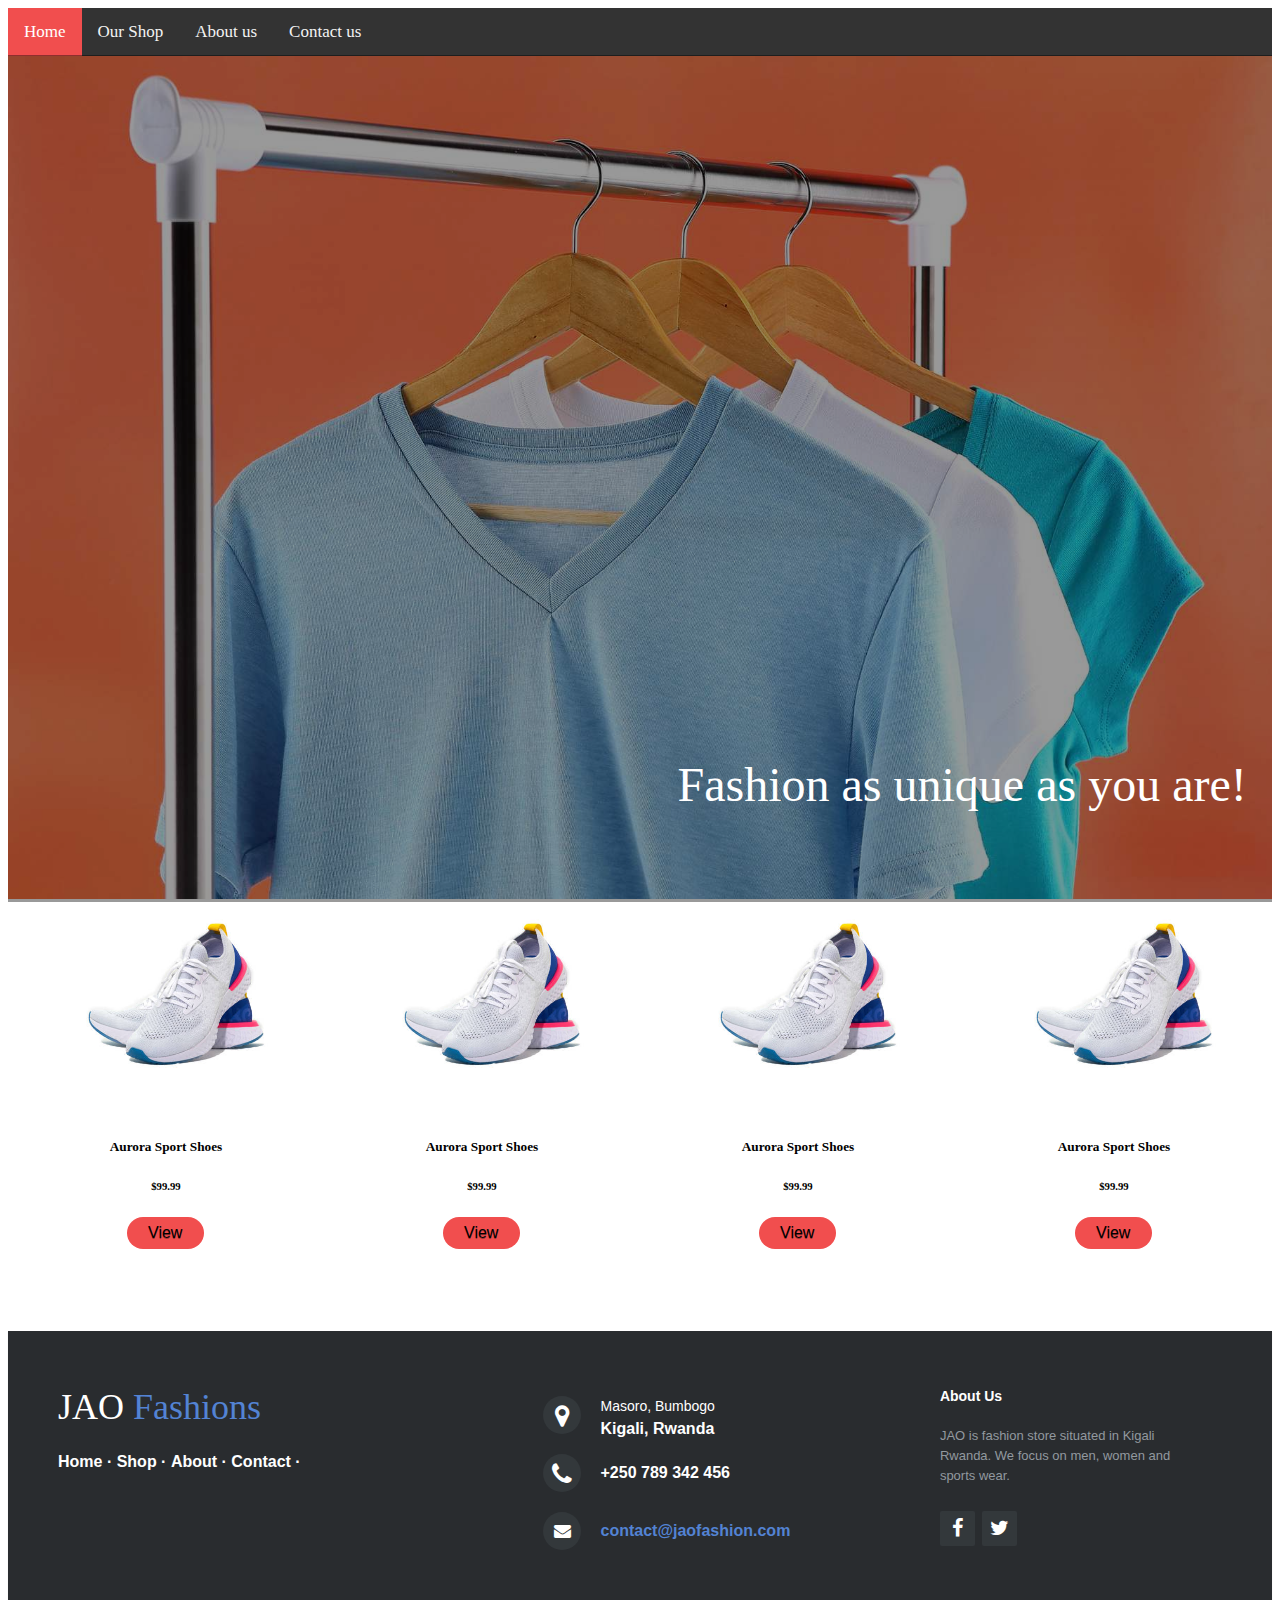
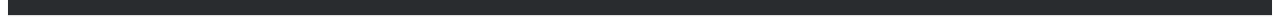
<file: index.html>
<!DOCTYPE html>
<html lang="en">

<head>
    <meta charset="UTF-8">
    <meta http-equiv="X-UA-Compatible" content="IE=edge">
    <meta name="viewport" content="width=device-width, initial-scale=1.0">
    <link rel="stylesheet" href="index.css">
    <link rel="shortcut icon" href="favicon.ico" type="image/x-icon">
    <link rel="stylesheet" href="https://cdnjs.cloudflare.com/ajax/libs/font-awesome/4.7.0/css/font-awesome.min.css">
    <title>JAO Fashions</title>
</head>

<body>
    <div class="topnav" id="myTopnav">
        <a href="index.html" class="active">Home</a>
        <a href="./shop.html">Our Shop</a>
        <a href="./about.html">About us</a>
        <a href="./contact.html">Contact us</a>
        <a href="javascript:void(0);" class="icon" onclick="showmenu()">
            <i class="fa fa-bars"></i>
        </a>
    </div>
    <div class="welcomeimg">
        <img id="imgwlc" src="./assets/welc.jpg" alt="">
        <p id="overtext"></p>
        <p id="overtext2">Fashion as unique as you are!</p>
    </div>
    <section class="products">
        <div class="product-card">
            <div class="product-image">
                <img id="imgp" src="assets/product.jpg">
            </div>
            <div class="product-info">
                <h5>Aurora Sport Shoes</h5>
                <h6>$99.99</h6>
                <a href="javascript:void(0);" class="button" style="background-color:#f14e4e">View</a>
            </div>
        </div>

        <div class="product-card">
            <div class="product-image">
                <img id="imgp" src="assets/product.jpg">
            </div>
            <div class="product-info">
                <h5>Aurora Sport Shoes</h5>
                <h6>$99.99</h6>
                <a href="javascript:void(0);" class="button" style="background-color:#f14e4e">View</a>
            </div>
        </div>

        <div class="product-card">
            <div class="product-image">
                <img id="imgp" src="assets/product.jpg">
            </div>
            <div class="product-info">
                <h5>Aurora Sport Shoes</h5>
                <h6>$99.99</h6>
                <a href="javascript:void(0);" class="button" style="background-color:#f14e4e">View</a>
            </div>
        </div>

        <div class="product-card">
            <div class="product-image">
                <img id="imgp" src="assets/product.jpg">
            </div>
            <div class="product-info">
                <h5>Aurora Sport Shoes</h5>
                <h6>$99.99</h6>
                <a href="javascript:void(0);" class="button" style="background-color:#f14e4e">View</a>
            </div>
        </div>
    </section>
    <footer class="footer-distributed">

        <div class="footer-left">

            <h3>JAO <span>Fashions</span></h3>

            <p class="footer-links">
                <a href="./index.html">Home</a>
                ·
                <a href="./shop.html">Shop</a>
                ·
                <a href="./about.html">About</a>
                ·
                <a href="./contact.html">Contact</a>
                ·
            </p>

        </div>

        <div class="footer-center">

            <div>
                <i class="fa fa-map-marker"></i>
                <p><span>Masoro, Bumbogo</span> Kigali, Rwanda</p>
            </div>

            <div>
                <i class="fa fa-phone"></i>
                <p>+250 789 342 456</p>
            </div>

            <div>
                <i class="fa fa-envelope"></i>
                <p><a href="https://temp-mail.org/en/">contact@jaofashion.com</a></p>
            </div>

        </div>

        <div class="footer-right">

            <p class="footer-company-about">
                <span>About Us</span>
                JAO is fashion store situated in Kigali Rwanda. We focus on men, women and sports wear.
            </p>

            <div class="footer-icons">

                <a href="facebook.com"><i class="fa fa-facebook"></i></a>
                <a href="twitter.com"><i class="fa fa-twitter"></i></a>

            </div>

        </div>

    </footer>
</body>

</html>
</file>
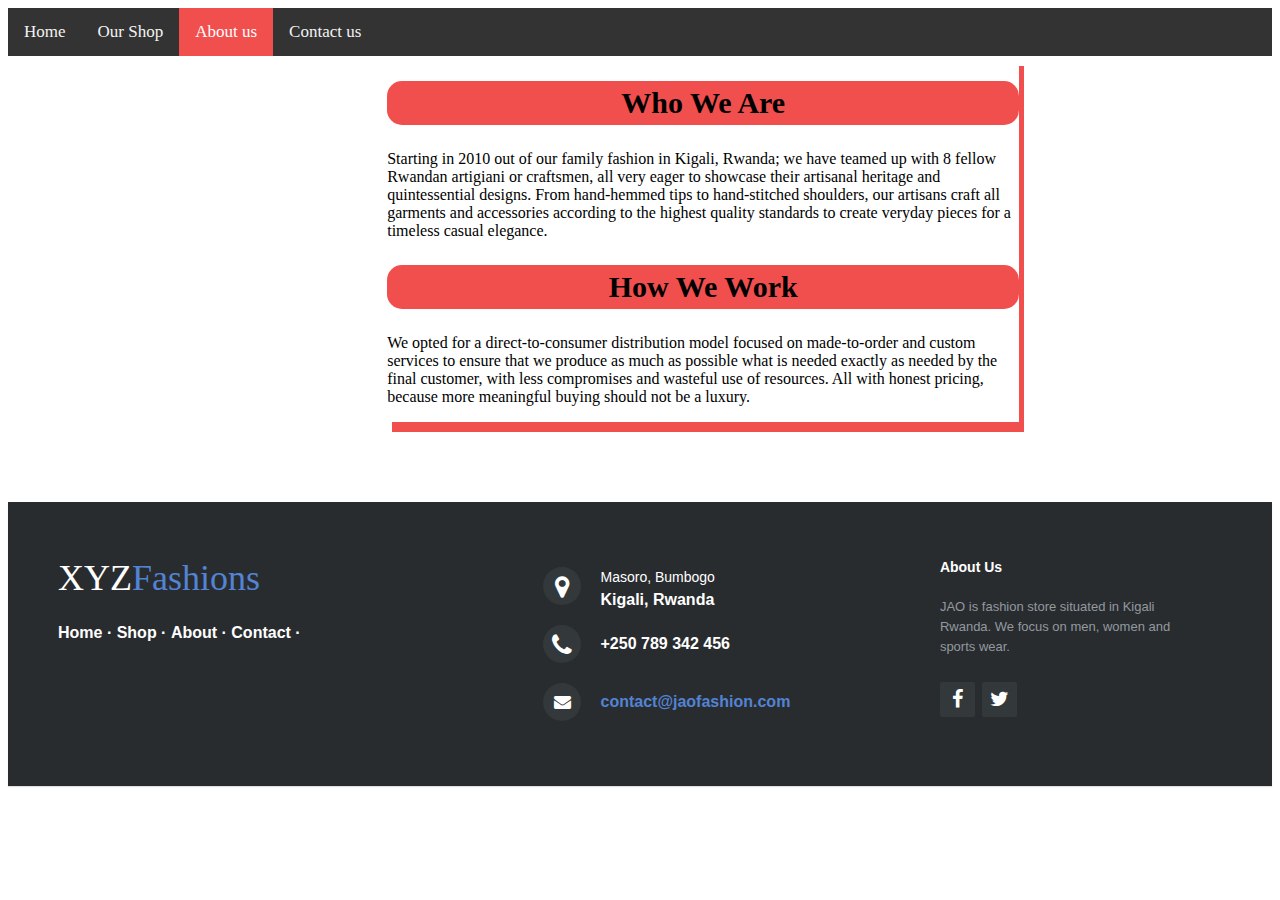
<file: about.html>
<!DOCTYPE html>
<html lang="en">

<head>
    <meta charset="UTF-8">
    <meta http-equiv="X-UA-Compatible" content="IE=edge">
    <meta name="viewport" content="width=device-width, initial-scale=1.0">
    <link rel="stylesheet" href="index.css">
    <link rel="shortcut icon" href="favicon.ico" type="image/x-icon">
    <link rel="stylesheet" href="https://cdnjs.cloudflare.com/ajax/libs/font-awesome/4.7.0/css/font-awesome.min.css">
    <title>About</title>
</head>

<body>
    <div class="topnav" id="myTopnav">
        <a href="index.html">Home</a>
        <a href="./shop.html">Our Shop</a>
        <a href="./about.html" class="active">About us</a>
        <a href="./contact.html">Contact us</a>
        <a href="javascript:void(0);" class="icon" onclick="showmenu()">
            <i class="fa fa-bars"></i>
        </a>
    </div>
    <div class="about">
        <p class="p1">
        <h2 class="pt1">Who We Are</h2>

        Starting in 2010 out of our family fashion in Kigali, Rwanda; we have teamed up with 8 fellow Rwandan
        artigiani or craftsmen, all very eager to showcase their artisanal heritage and quintessential designs.

        From hand-hemmed tips to hand-stitched shoulders, our artisans craft all garments and accessories
        according to the highest quality standards to create veryday pieces for a timeless casual
        elegance.</p>
        <p class="p2">
        <h2 class="pt2">How We Work</h2>

        We opted for a direct-to-consumer distribution model focused on made-to-order and custom services to ensure
        that we produce as much as possible what is needed exactly as needed by the final customer, with less
        compromises and wasteful use of resources. All with honest pricing, because more meaningful buying should
        not be a luxury.</p>
    </div>
    <footer class="footer-distributed">

        <div class="footer-left">

            <h3>XYZ<span>Fashions</span></h3>

            <p class="footer-links">
                <a href="./index.html">Home</a>
                ·
                <a href="./shop.html">Shop</a>
                ·
                <a href="./about.html">About</a>
                ·
                <a href="./contact.html">Contact</a>
                ·
            </p>

        </div>

        <div class="footer-center">

            <div>
                <i class="fa fa-map-marker"></i>
                <p><span>Masoro, Bumbogo</span> Kigali, Rwanda</p>
            </div>

            <div>
                <i class="fa fa-phone"></i>
                <p>+250 789 342 456</p>
            </div>

            <div>
                <i class="fa fa-envelope"></i>
                <p><a href="https://temp-mail.org/en/">contact@jaofashion.com</a></p>
            </div>

        </div>

        <div class="footer-right">

            <p class="footer-company-about">
                <span>About Us</span>
                JAO is fashion store situated in Kigali Rwanda. We focus on men, women and sports wear.
            </p>

            <div class="footer-icons">

                <a href="facebook.com"><i class="fa fa-facebook"></i></a>
                <a href="twitter.com"><i class="fa fa-twitter"></i></a>

            </div>

        </div>

    </footer>
</body>

</html>
</file>
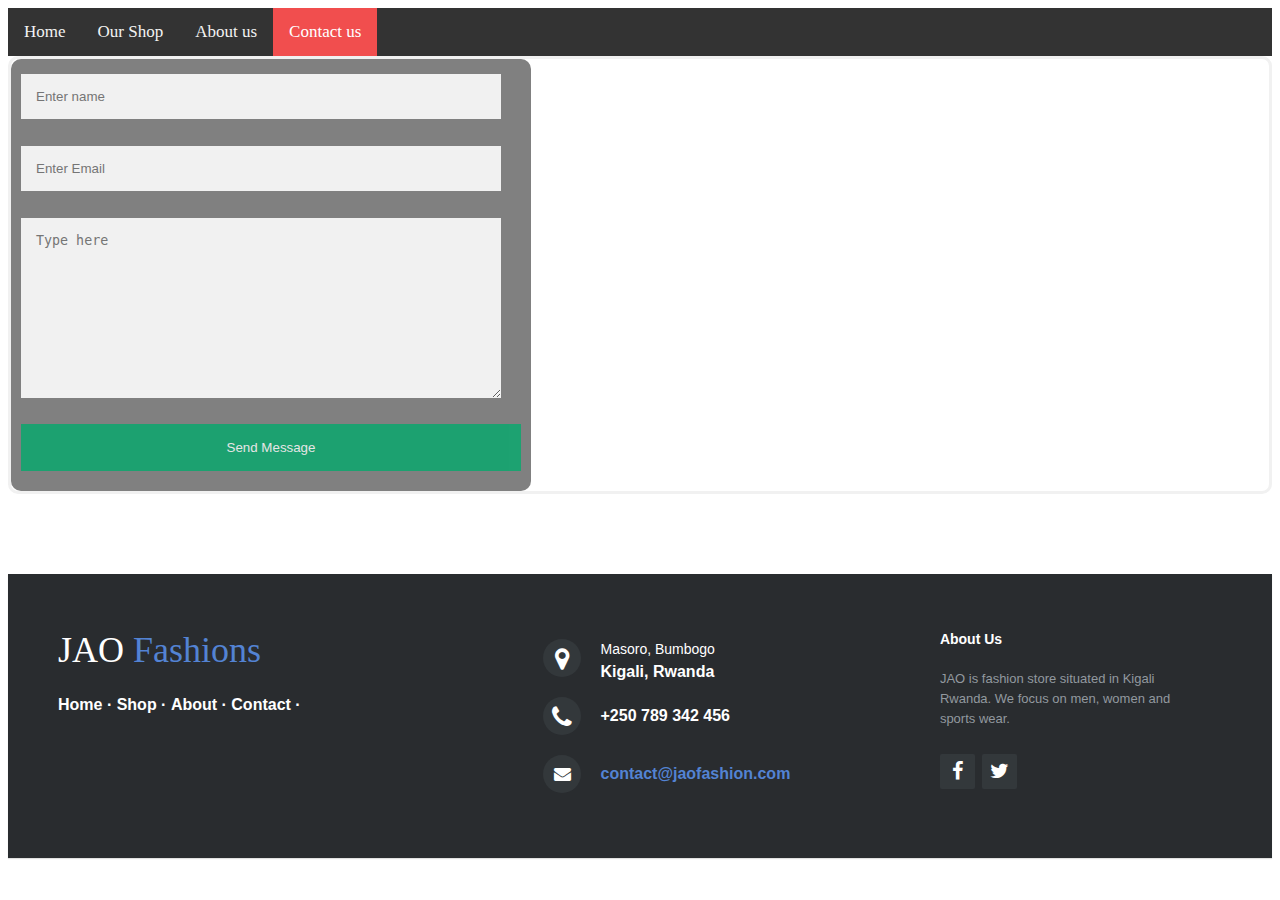
<file: contact.html>
<!DOCTYPE html>
<html lang="en">

<head>
    <meta charset="UTF-8">
    <meta http-equiv="X-UA-Compatible" content="IE=edge">
    <meta name="viewport" content="width=device-width, initial-scale=1.0">
    <link rel="stylesheet" href="index.css">
    <link rel="shortcut icon" href="favicon.ico" type="image/x-icon">
    <link rel="stylesheet" href="https://cdnjs.cloudflare.com/ajax/libs/font-awesome/4.7.0/css/font-awesome.min.css">
    <title>Contact</title>
</head>

<body>
    <div class="topnav" id="myTopnav">
        <a href="index.html">Home</a>
        <a href="./shop.html">Our Shop</a>
        <a href="./about.html">About us</a>
        <a href="./contact.html" class="active">Contact us</a>
        <a href="javascript:void(0);" class="icon" onclick="showmenu()">
            <i class="fa fa-bars"></i>
        </a>
    </div>
    <div class="form-popup" id="contactform">
        <form action="#" class="form-container">
            <input type="text" placeholder="Enter name" name="names" required> <br>

            <input type="email" placeholder="Enter Email" name="email" required> <br>

            <textarea name="subject" id="subject" cols="30" rows="10" placeholder="Type here"></textarea> <br>

            <button type="submit" class="btn">Send Message</button>
        </form>
    </div>
    <footer class="footer-distributed">

        <div class="footer-left">

            <h3>JAO <span>Fashions</span></h3>

            <p class="footer-links">
                <a href="./index.html">Home</a>
                ·
                <a href="./shop.html">Shop</a>
                ·
                <a href="./about.html">About</a>
                ·
                <a href="./contact.html">Contact</a>
                ·
            </p>

        </div>

        <div class="footer-center">

            <div>
                <i class="fa fa-map-marker"></i>
                <p><span>Masoro, Bumbogo</span> Kigali, Rwanda</p>
            </div>

            <div>
                <i class="fa fa-phone"></i>
                <p>+250 789 342 456</p>
            </div>

            <div>
                <i class="fa fa-envelope"></i>
                <p><a href="https://temp-mail.org/en/">contact@jaofashion.com</a></p>
            </div>

        </div>

        <div class="footer-right">

            <p class="footer-company-about">
                <span>About Us</span>
                JAO is fashion store situated in Kigali Rwanda. We focus on men, women and sports wear.
            </p>

            <div class="footer-icons">

                <a href="facebook.com"><i class="fa fa-facebook"></i></a>
                <a href="twitter.com"><i class="fa fa-twitter"></i></a>

            </div>

        </div>

    </footer>
</body>

</html>
</file>
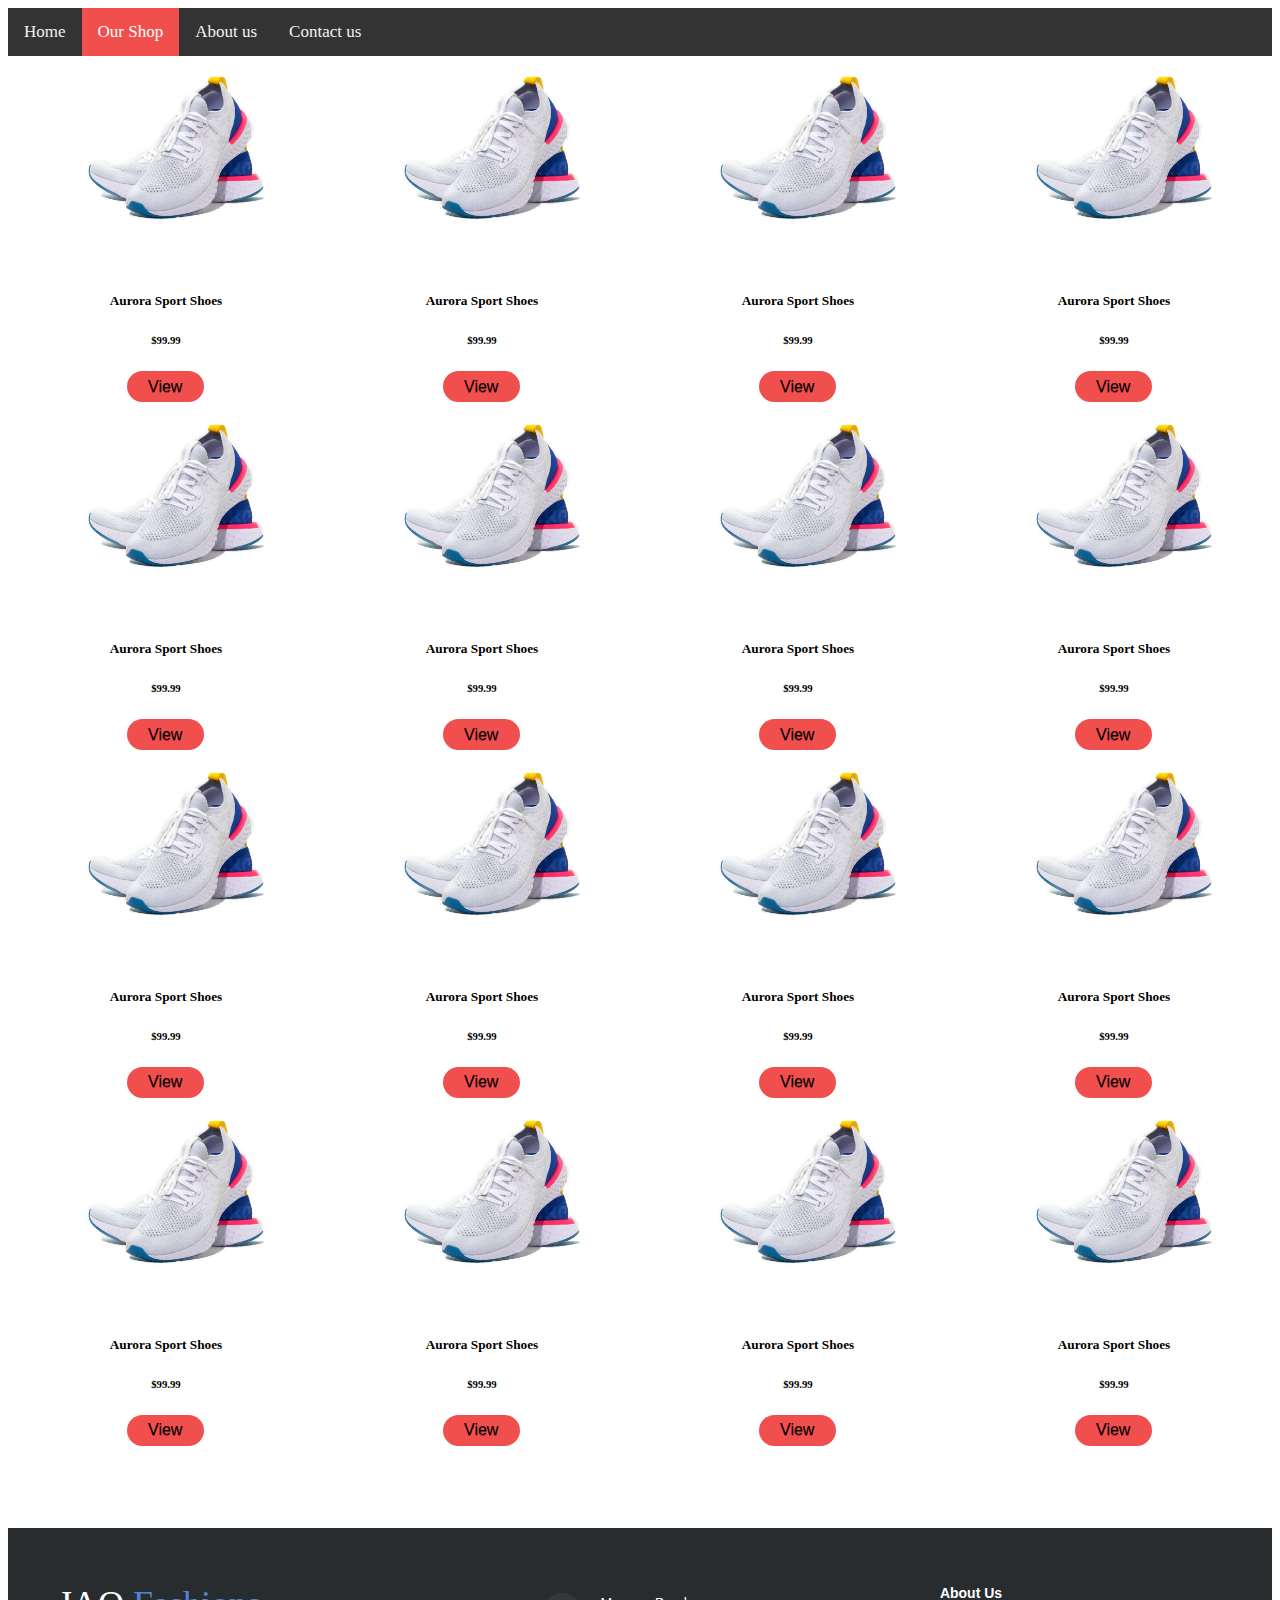
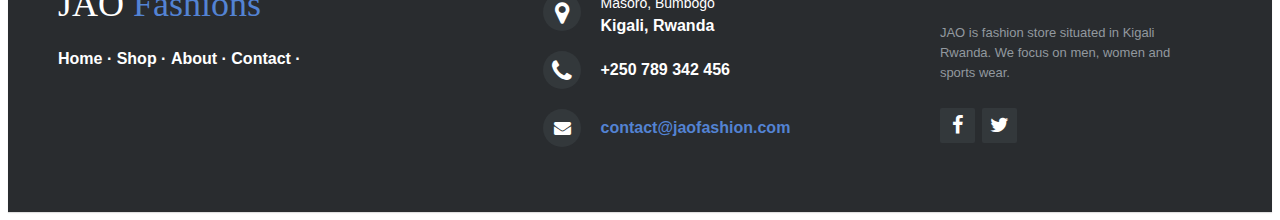
<file: shop.html>
<!DOCTYPE html>
<html lang="en">

<head>
    <meta charset="UTF-8">
    <meta http-equiv="X-UA-Compatible" content="IE=edge">
    <meta name="viewport" content="width=device-width, initial-scale=1.0">
    <link rel="stylesheet" href="index.css">
    <link rel="shortcut icon" href="favicon.ico" type="image/x-icon">
    <link rel="stylesheet" href="https://cdnjs.cloudflare.com/ajax/libs/font-awesome/4.7.0/css/font-awesome.min.css">
    <title>Shop</title>
</head>

<body>
    <div class="topnav" id="myTopnav">
        <a href="index.html">Home</a>
        <a href="./shop.html" class="active">Our Shop</a>
        <a href="./about.html">About us</a>
        <a href="./contact.html">Contact us</a>
        <a href="javascript:void(0);" class="icon" onclick="showmenu()">
            <i class="fa fa-bars"></i>
        </a>
    </div>
    <section class="products">
        <div class="product-card">
            <div class="product-image">
                <img id="imgp" src="assets/product.jpg">
            </div>
            <div class="product-info">
                <h5>Aurora Sport Shoes</h5>
                <h6>$99.99</h6>
                <a href="javascript:void(0);" class="button" style="background-color:#f14e4e">View</a>
            </div>
        </div>

        <div class="product-card">
            <div class="product-image">
                <img id="imgp" src="assets/product.jpg">
            </div>
            <div class="product-info">
                <h5>Aurora Sport Shoes</h5>
                <h6>$99.99</h6>
                <a href="javascript:void(0);" class="button" style="background-color:#f14e4e">View</a>
            </div>
        </div>

        <div class="product-card">
            <div class="product-image">
                <img id="imgp" src="assets/product.jpg">
            </div>
            <div class="product-info">
                <h5>Aurora Sport Shoes</h5>
                <h6>$99.99</h6>
                <a href="javascript:void(0);" class="button" style="background-color:#f14e4e">View</a>
            </div>
        </div>

        <div class="product-card">
            <div class="product-image">
                <img id="imgp" src="assets/product.jpg">
            </div>
            <div class="product-info">
                <h5>Aurora Sport Shoes</h5>
                <h6>$99.99</h6>
                <a href="javascript:void(0);" class="button" style="background-color:#f14e4e">View</a>
            </div>
        </div>
        <div class="product-card">
            <div class="product-image">
                <img id="imgp" src="assets/product.jpg">
            </div>
            <div class="product-info">
                <h5>Aurora Sport Shoes</h5>
                <h6>$99.99</h6>
                <a href="javascript:void(0);" class="button" style="background-color:#f14e4e">View</a>
            </div>
        </div>

        <div class="product-card">
            <div class="product-image">
                <img id="imgp" src="assets/product.jpg">
            </div>
            <div class="product-info">
                <h5>Aurora Sport Shoes</h5>
                <h6>$99.99</h6>
                <a href="javascript:void(0);" class="button" style="background-color:#f14e4e">View</a>
            </div>
        </div>

        <div class="product-card">
            <div class="product-image">
                <img id="imgp" src="assets/product.jpg">
            </div>
            <div class="product-info">
                <h5>Aurora Sport Shoes</h5>
                <h6>$99.99</h6>
                <a href="javascript:void(0);" class="button" style="background-color:#f14e4e">View</a>
            </div>
        </div>

        <div class="product-card">
            <div class="product-image">
                <img id="imgp" src="assets/product.jpg">
            </div>
            <div class="product-info">
                <h5>Aurora Sport Shoes</h5>
                <h6>$99.99</h6>
                <a href="javascript:void(0);" class="button" style="background-color:#f14e4e">View</a>
            </div>
        </div>
        <div class="product-card">
            <div class="product-image">
                <img id="imgp" src="assets/product.jpg">
            </div>
            <div class="product-info">
                <h5>Aurora Sport Shoes</h5>
                <h6>$99.99</h6>
                <a href="javascript:void(0);" class="button" style="background-color:#f14e4e">View</a>
            </div>
        </div>

        <div class="product-card">
            <div class="product-image">
                <img id="imgp" src="assets/product.jpg">
            </div>
            <div class="product-info">
                <h5>Aurora Sport Shoes</h5>
                <h6>$99.99</h6>
                <a href="javascript:void(0);" class="button" style="background-color:#f14e4e">View</a>
            </div>
        </div>

        <div class="product-card">
            <div class="product-image">
                <img id="imgp" src="assets/product.jpg">
            </div>
            <div class="product-info">
                <h5>Aurora Sport Shoes</h5>
                <h6>$99.99</h6>
                <a href="javascript:void(0);" class="button" style="background-color:#f14e4e">View</a>
            </div>
        </div>

        <div class="product-card">
            <div class="product-image">
                <img id="imgp" src="assets/product.jpg">
            </div>
            <div class="product-info">
                <h5>Aurora Sport Shoes</h5>
                <h6>$99.99</h6>
                <a href="javascript:void(0);" class="button" style="background-color:#f14e4e">View</a>
            </div>
        </div>
        <div class="product-card">
            <div class="product-image">
                <img id="imgp" src="assets/product.jpg">
            </div>
            <div class="product-info">
                <h5>Aurora Sport Shoes</h5>
                <h6>$99.99</h6>
                <a href="javascript:void(0);" class="button" style="background-color:#f14e4e">View</a>
            </div>
        </div>

        <div class="product-card">
            <div class="product-image">
                <img id="imgp" src="assets/product.jpg">
            </div>
            <div class="product-info">
                <h5>Aurora Sport Shoes</h5>
                <h6>$99.99</h6>
                <a href="javascript:void(0);" class="button" style="background-color:#f14e4e">View</a>
            </div>
        </div>

        <div class="product-card">
            <div class="product-image">
                <img id="imgp" src="assets/product.jpg">
            </div>
            <div class="product-info">
                <h5>Aurora Sport Shoes</h5>
                <h6>$99.99</h6>
                <a href="javascript:void(0);" class="button" style="background-color:#f14e4e">View</a>
            </div>
        </div>

        <div class="product-card">
            <div class="product-image">
                <img id="imgp" src="assets/product.jpg">
            </div>
            <div class="product-info">
                <h5>Aurora Sport Shoes</h5>
                <h6>$99.99</h6>
                <a href="javascript:void(0);" class="button" style="background-color:#f14e4e">View</a>
            </div>
        </div>
    </section>
    <footer class="footer-distributed">

        <div class="footer-left">

            <h3>JAO <span>Fashions</span></h3>

            <p class="footer-links">
                <a href="./index.html">Home</a>
                ·
                <a href="./shop.html">Shop</a>
                ·
                <a href="./about.html">About</a>
                ·
                <a href="./contact.html">Contact</a>
                ·
            </p>

        </div>

        <div class="footer-center">

            <div>
                <i class="fa fa-map-marker"></i>
                <p><span>Masoro, Bumbogo</span> Kigali, Rwanda</p>
            </div>

            <div>
                <i class="fa fa-phone"></i>
                <p>+250 789 342 456</p>
            </div>

            <div>
                <i class="fa fa-envelope"></i>
                <p><a href="https://temp-mail.org/en/">contact@jaofashion.com</a></p>
            </div>

        </div>

        <div class="footer-right">

            <p class="footer-company-about">
                <span>About Us</span>
                JAO is fashion store situated in Kigali Rwanda. We focus on men, women and sports wear.
            </p>

            <div class="footer-icons">

                <a href="facebook.com"><i class="fa fa-facebook"></i></a>
                <a href="twitter.com"><i class="fa fa-twitter"></i></a>

            </div>

        </div>

    </footer>
</body>

</html>
</file>
<file: index.css>
bosy {
    font-family: 'Segoe UI', Tahoma, Geneva, Verdana, sans-serif;
}

 .topnav {
     background-color: #333;
     overflow: hidden;
 }

 .topnav a {
     float: left;
     display: block;
     color: #f2f2f2;
     text-align: center;
     padding: 14px 16px;
     text-decoration: none;
     font-size: 17px;
 }

 .topnav a:hover {
     background-color: #ddd;
     color: black;
 }

 .topnav a.active {
    background-color:#f14e4e;
     color: white;
 }

 .topnav .icon {
     display: none;
 }

 @media screen and (max-width: 600px) {
     .topnav a:not(:first-child) {
         display: none;
     }
     .topnav a.icon {
         float: right;
         display: block;
     }
 }

 @media screen and (max-width: 600px) {
     .topnav.responsive {
         position: relative;
     }
     .topnav.responsive a.icon {
         position: absolute;
         right: 0;
         top: 0;
     }
     .topnav.responsive a {
         float: none;
         display: block;
         text-align: left;
     }
 }

 .welcomeimg {
     position: relative;
     text-align: center;
 }

 #imgwlc {
     width: 100%;
     height: auto;
 }

 #overtext {
     position: absolute;
     top: -17px;
     bottom: -30px;
     right: 0px;
     background-color: rgba(0, 0, 0, 0.4);
     width: 100%;
     height: 100%;
     color: white;
     text-align: justify;
 }

 #overtext2 {
     position: absolute;
     bottom: 5%;
     right: 2%;
     color: white;
     text-align: center;
     font-size: 3em;
     width: 60%;
     text-align: right;
 }

 @media screen and (max-width: 600px) {
     #overtext2 {
         position: absolute;
         bottom: 5%;
         right: 2%;
         color: white;
         text-align: center;
         font-size: 1em;
         text-align: right;
     }
 }

 .product-image img {
     width: 100%;
     height: auto;
 }

 .products {
     display: flex;
     flex-wrap: wrap;
 }

 .product-info {
     text-align: center;
 }

 @media screen and (min-width: 1000px) {
     .product-card {
         width: 25%;
     }
 }

 .button {
     display: inline-block;
     padding: 0.3em 1.2em;
     margin: 0 0.1em 0.1em 0;
     border: 0.16em solid rgba(255, 255, 255, 0);
     border-radius: 2em;
     box-sizing: border-box;
     text-decoration: none;
     font-family: 'Roboto', sans-serif;
     font-weight: 300;
     color: #000000;
     text-shadow: 0 0.04em 0.04em rgba(0, 0, 0, 0.35);
     text-align: center;
     transition: all 0.2s;
 }

 .button:hover {
     border-color: rgba(255, 255, 255, 1);
 }

 .footer-distributed {
     background-color: #292c2f;
     box-shadow: 0 1px 1px 0 rgba(0, 0, 0, 0.12);
     box-sizing: border-box;
     width: 100%;
     text-align: left;
     font: bold 16px sans-serif;
     padding: 55px 50px;
     margin-top: 80px;
 }

 .footer-distributed .footer-left, .footer-distributed .footer-center, .footer-distributed .footer-right {
     display: inline-block;
     vertical-align: top;
 }

 .footer-distributed .footer-left {
     width: 40%;
 }

 .footer-distributed h3 {
     color: #ffffff;
     font: normal 36px 'Cookie', cursive;
     margin: 0;
 }

 .footer-distributed h3 span {
     color: #5383d3;
 }

 .footer-distributed .footer-links {
     color: #ffffff;
     margin: 20px 0 12px;
     padding: 0;
 }

 .footer-distributed .footer-links a {
     display: inline-block;
     line-height: 1.8;
     text-decoration: none;
     color: inherit;
 }

 .footer-distributed .footer-company-name {
     color: #8f9296;
     font-size: 14px;
     font-weight: normal;
     margin: 0;
 }

 .footer-distributed .footer-center {
     width: 35%;
 }

 .footer-distributed .footer-center i {
     background-color: #33383b;
     color: #ffffff;
     font-size: 25px;
     width: 38px;
     height: 38px;
     border-radius: 50%;
     text-align: center;
     line-height: 42px;
     margin: 10px 15px;
     vertical-align: middle;
 }

 .footer-distributed .footer-center i.fa-envelope {
     font-size: 17px;
     line-height: 38px;
 }

 .footer-distributed .footer-center p {
     display: inline-block;
     color: #ffffff;
     vertical-align: middle;
     margin: 0;
 }

 .footer-distributed .footer-center p span {
     display: block;
     font-weight: normal;
     font-size: 14px;
     line-height: 2;
 }

 .footer-distributed .footer-center p a {
     color: #5383d3;
     text-decoration: none;
     ;
 }

 .footer-distributed .footer-right {
     width: 20%;
 }

 .footer-distributed .footer-company-about {
     line-height: 20px;
     color: #92999f;
     font-size: 13px;
     font-weight: normal;
     margin: 0;
 }

 .footer-distributed .footer-company-about span {
     display: block;
     color: #ffffff;
     font-size: 14px;
     font-weight: bold;
     margin-bottom: 20px;
 }

 .footer-distributed .footer-icons {
     margin-top: 25px;
 }

 .footer-distributed .footer-icons a {
     display: inline-block;
     width: 35px;
     height: 35px;
     cursor: pointer;
     background-color: #33383b;
     border-radius: 2px;
     font-size: 20px;
     color: #ffffff;
     text-align: center;
     line-height: 35px;
     margin-right: 3px;
     margin-bottom: 5px;
 }

 @media (max-width: 880px) {
     .footer-distributed {
         font: bold 14px sans-serif;
     }
     .footer-distributed .footer-left, .footer-distributed .footer-center, .footer-distributed .footer-right {
         display: block;
         width: 100%;
         margin-bottom: 40px;
         text-align: center;
     }
     .footer-distributed .footer-center i {
         margin-left: 0;
     }
     .main {
         line-height: normal;
         font-size: auto;
     }
 }

 .form-popup {
     border: 3px solid #f1f1f1;
     border-radius: 10px;
 }

 .form-container {
     max-width: 500px;
     padding: 10px;
     background-color: gray;
     border-radius: 10px;
 }

 .form-container input[type=text], .form-container textarea, .form-container input[type=email] {
     width: 90%;
     padding: 15px;
     margin: 5px 0 22px 0;
     border: none;
     background: #f1f1f1;
 }

 .form-container input[type=text]:focus, .form-container textarea:focus, .form-container input[type=email]:focus {
     background-color: #ddd;
     outline: none;
 }

 .form-container .btn {
     background-color: #04AA6D;
     color: white;
     padding: 16px 20px;
     border: none;
     cursor: pointer;
     width: 100%;
     margin-bottom: 10px;
     opacity: 0.8;
 }

 .form-container .cancel {
     background-color: red;
 }

 .form-container .btn:hover, .open-button:hover {
     opacity: 1;
 }

 @media screen and (max-width: 600px) {
     .form-popup {
         display: none;
         position: fixed;
         bottom: 0;
         right: 15px;
         left: 10px;
         border: 3px solid #f1f1f1;
         z-index: 9;
     }
 }

 .about {
     display: inline-block;
     width: 50%;
     margin-left: 30%;
     box-shadow: 5px 10px #f14e4e;
 }

 .p1, .p {
     color: #000;
     font-size: 22px;
     text-align: justify;
 }

.pt1, .pt2 {
    text-align: center;
    font-size: 30px;
    background-color: #f14e4e;
    color: #000;
    padding: 5px 10px;
    border-radius: 15px;
}
</file>
